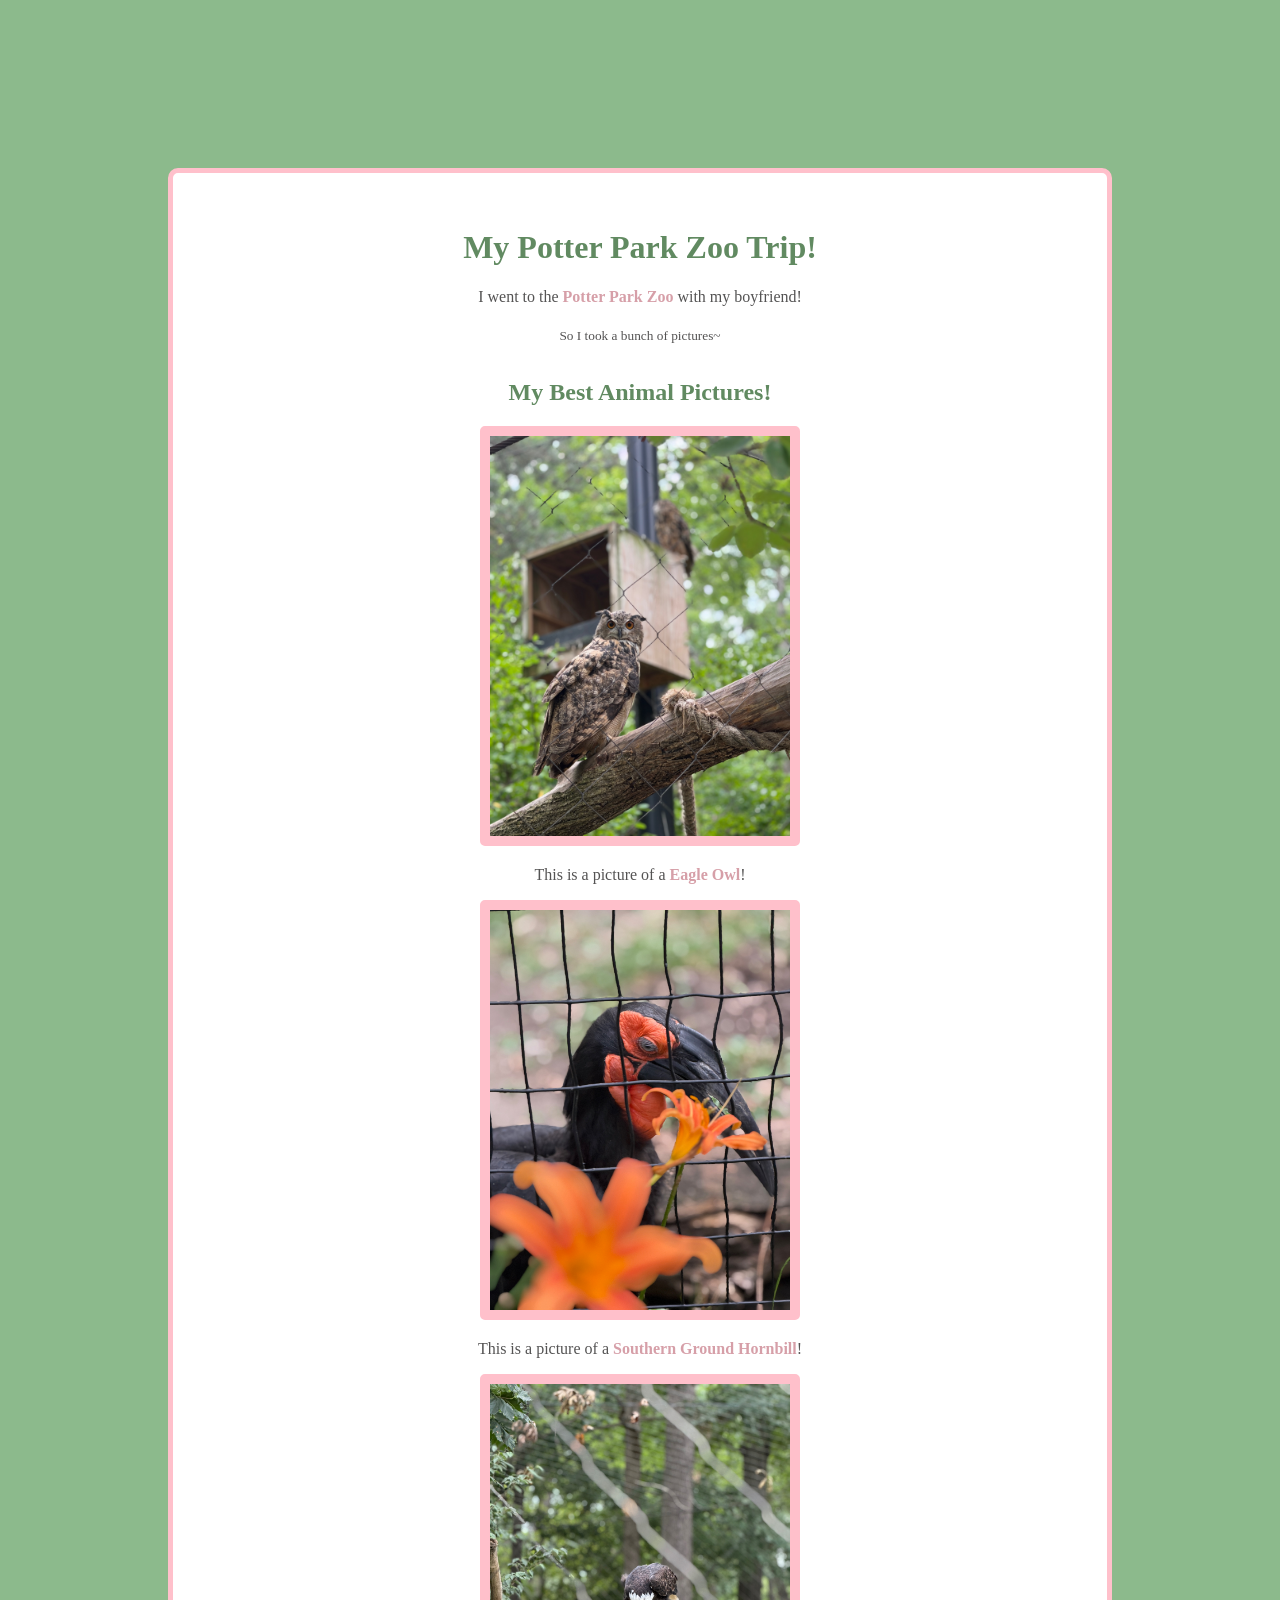
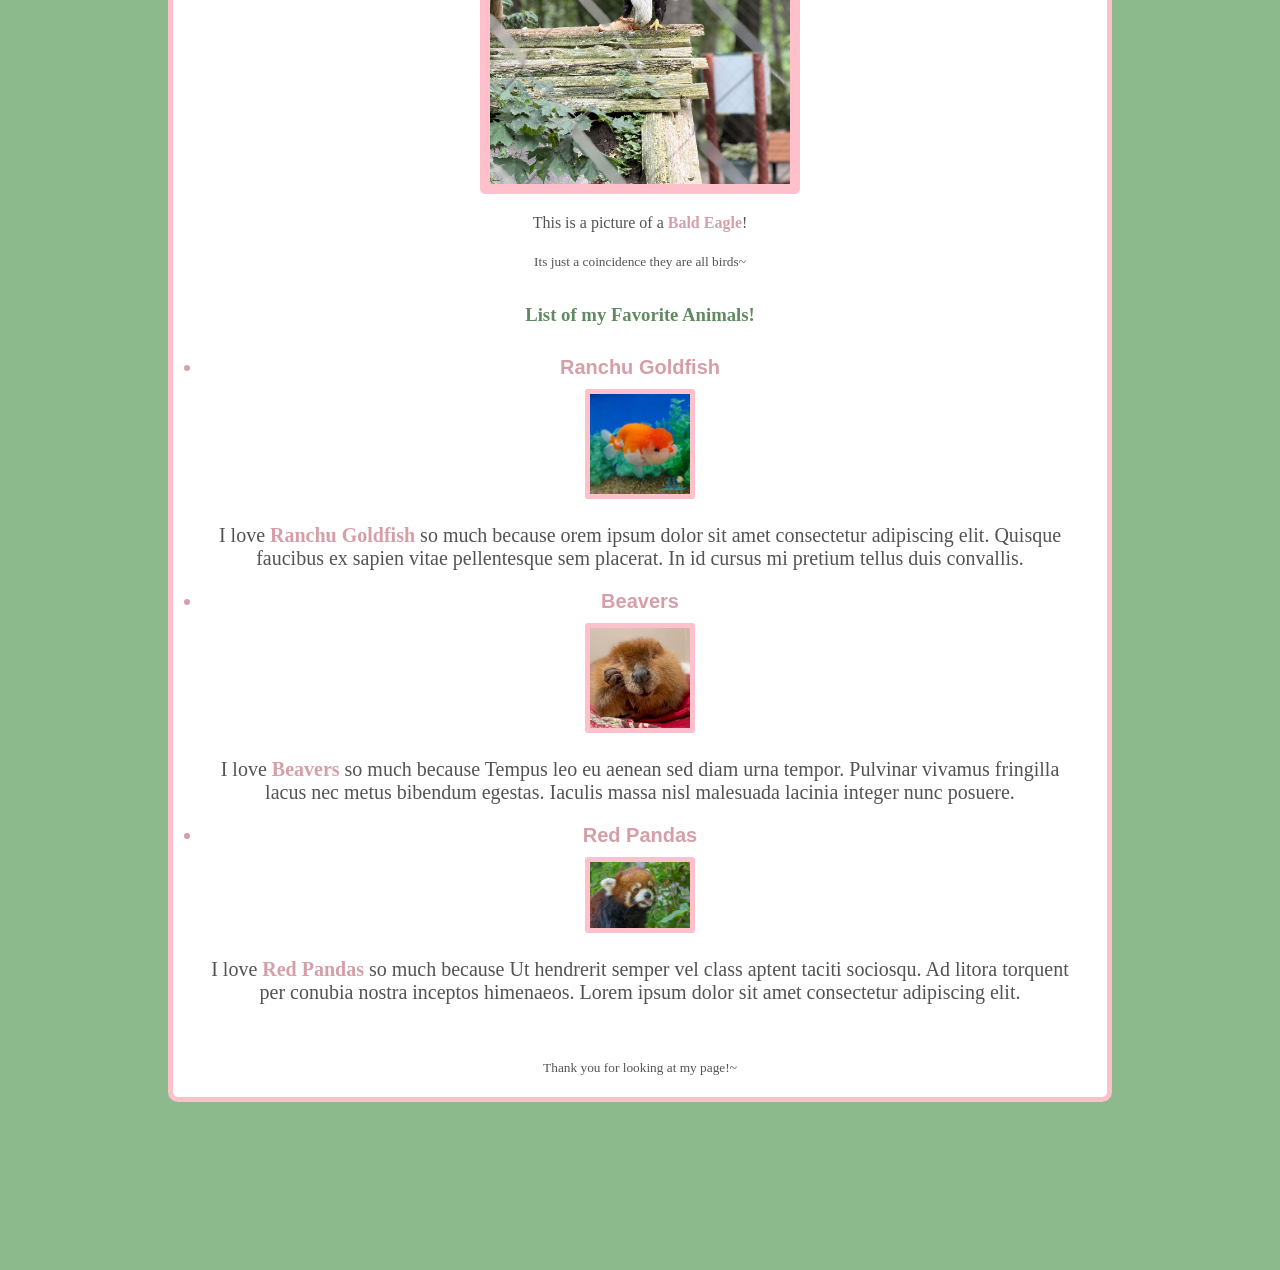
<file: intro-project/index.html>
<!doctype html>

<html lang="en">
    <meta charset="utf-8">
    <meta name="viewport" content="width=device-width, initial-scale=1">
    <link rel="stylesheet" href="style.css">

<head>
    <title>Potter Park Zoo Trip!</title>
</head>

<body>

    <div class = "container">
    <header>
        <h1> My Potter Park Zoo Trip!</h1>
    </header>

    <p>I went to the <strong>Potter Park Zoo</strong> with my boyfriend!</p>
        <sub>So I took a bunch of pictures~</sub>

    <header>
        <h2>My Best Animal Pictures!</h2>
    </header>

    <img src="images/owl.jpeg" alt="Owl" length="300" width="300" class="zoo">
    <p>This is a picture of a <strong>Eagle Owl</strong>!</p>

    <img src="images/hornbill.jpeg" alt="Hornbill" length="300" width="300" class="zoo">
    <p>This is a picture of a <strong>Southern Ground Hornbill</strong>!</p>

    <img src="images/bald_eagle.jpeg" alt="Bald Eagle" length="300" width="300" class="zoo">
    <p>This is a picture of a <strong>Bald Eagle</strong>!</p>

    <sub> Its just a coincidence they are all birds~</sub>

    <header>
        <h3>List of my Favorite Animals!</h3>
    </header>

        <ul>
            <li><strong>Ranchu Goldfish</strong></li>
            <sub> <img src="images/ranchu.jpg" alt="Ranchu Goldfish" length="100" width="100" class="fave"> </sub>
            <p> I love <strong>Ranchu Goldfish</strong> so much because orem ipsum dolor sit amet consectetur adipiscing elit. Quisque faucibus ex sapien vitae pellentesque sem placerat. In id cursus mi pretium tellus duis convallis. </p>
            <li><strong>Beavers</strong></li>
            <sub> <img src="images/beaver.jpg" alt="Beaver" length="100" width="100" class="fave"> </sub>
            <p> I love <strong>Beavers</strong> so much because Tempus leo eu aenean sed diam urna tempor. Pulvinar vivamus fringilla lacus nec metus bibendum egestas. Iaculis massa nisl malesuada lacinia integer nunc posuere. </p>
            <li><strong>Red Pandas</strong></li>
            <sub> <img src="images/redpanda.jpg" alt="Red Panda" length="100" width="100" class="fave"> </sub>
            <p> I love <strong>Red Pandas</strong> so much because Ut hendrerit semper vel class aptent taciti sociosqu. Ad litora torquent per conubia nostra inceptos himenaeos. Lorem ipsum dolor sit amet consectetur adipiscing elit.</p>
        </ul>

        <sub> Thank you for looking at my page!~</sub>

    </div>

</body>
</html>
</file>
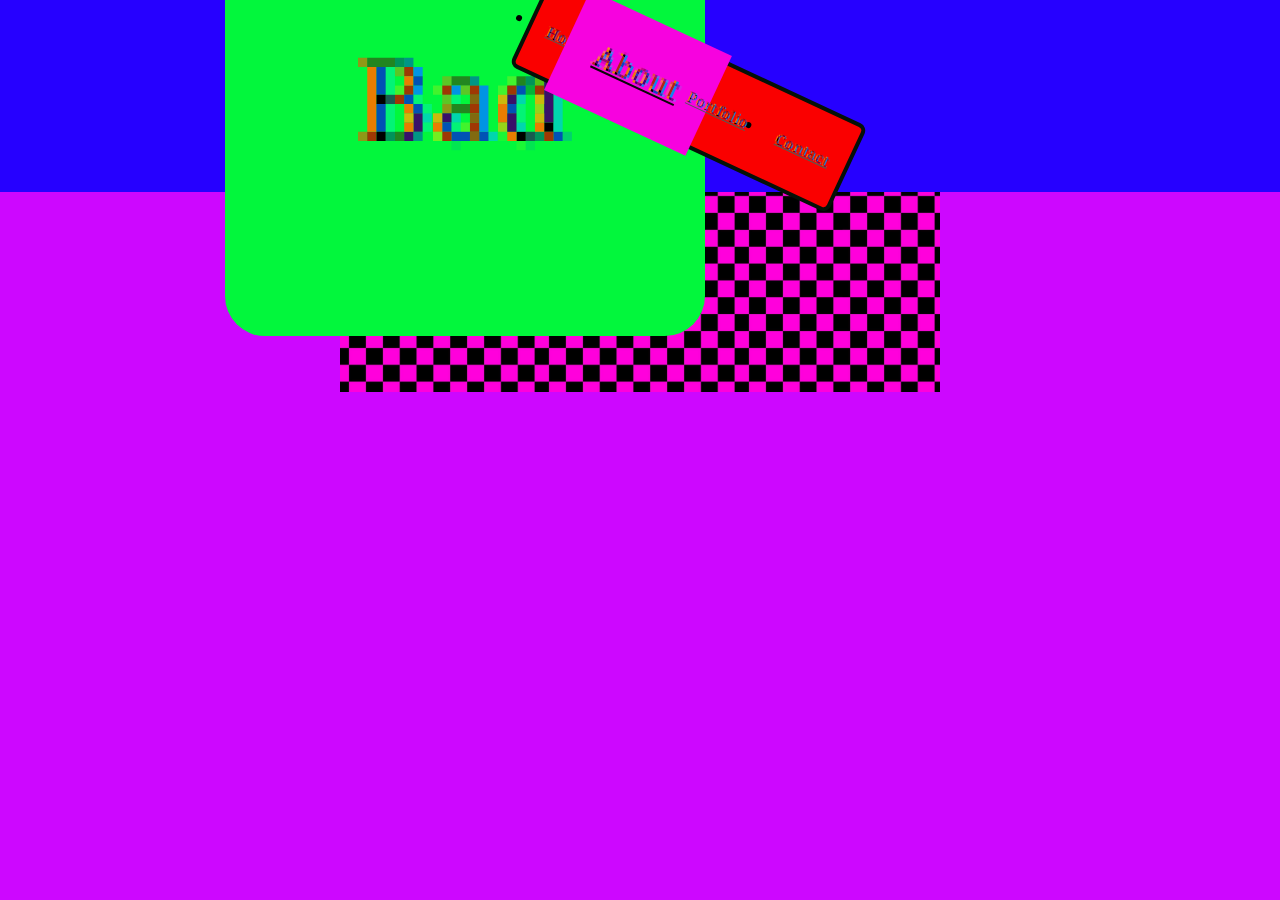
<file: personett_01/bad/bad.html>
<!doctype html>

<html lang="en-US">

<head>

	<title>Bad Navigation</title>

	<meta charset="utf-8">
	<meta name="viewport" content="width=device-width, initial-scale=1.0">

	<link rel="stylesheet" href="bad.css">

	<link rel="icon" type="image/png" sizes="32x32" href="favicon-32x32.png">
	<link rel="icon" type="image/png" sizes="16x16" href="favicon-16x16.png">

</head>


<body>

	<nav>
		<div class="logo">
			<h1>Bad</h1>
		</div>
		<ul>
			<li><a href="link1.html">Home</a></li>
			<li><a href="link2.html" class="current">About</a></li>
			<li><a href="link3.html">Portfolio</a></li>
			<li><a href="link3.html">Contact</a></li>
		</ul>
	</nav>

	<div class="images">
		<img src="images/error.jpg" alt="cat inside a green doughnut" length="100" width="200">
		<img src="images/error.jpg" alt="cat inside a pink doughnut" width="200">
		<img src="images/error.jpg" alt="cat inside a blue doughnut" length="200" width="200">
	</div>

</body>

</html>
</file>
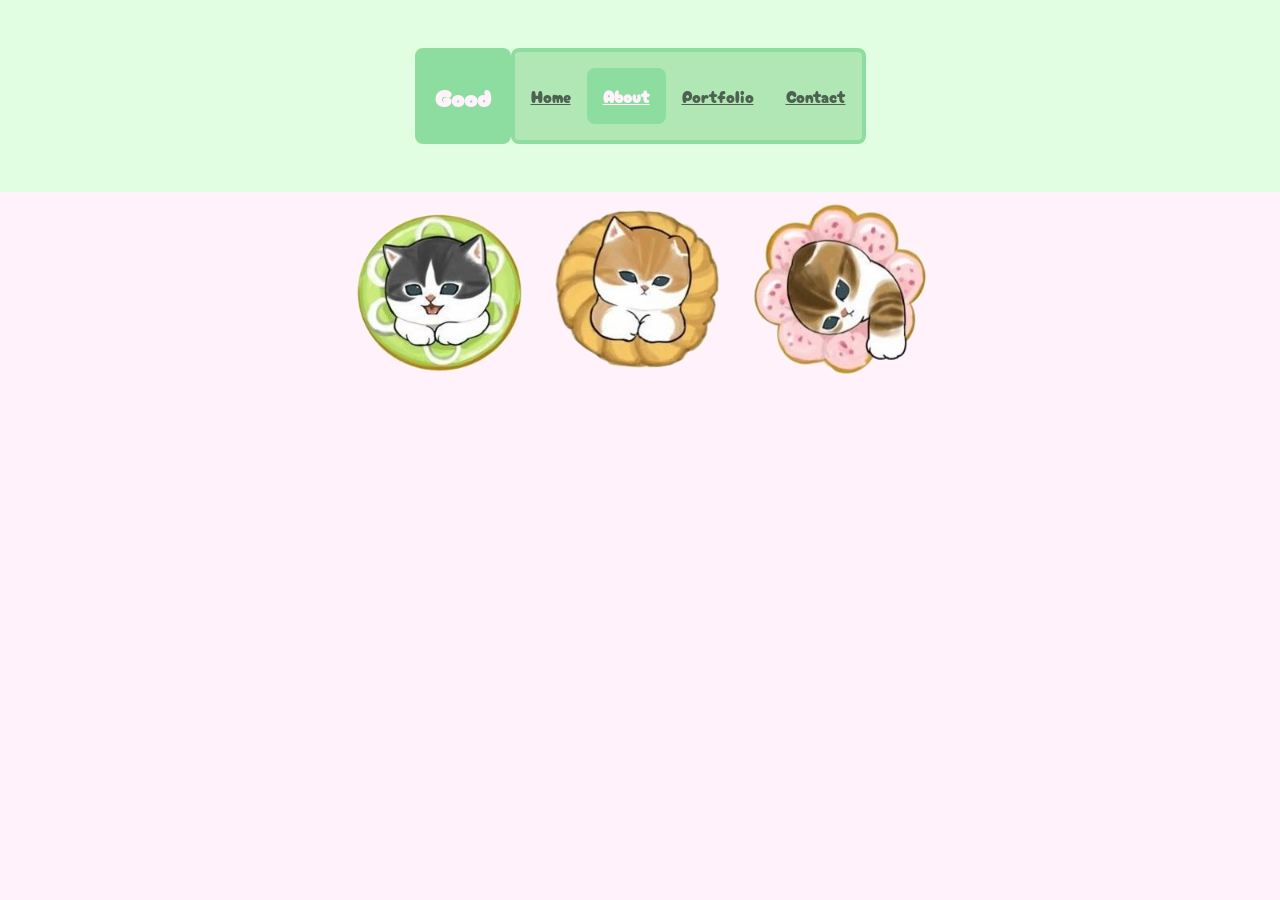
<file: personett_01/good/good.html>
<!doctype html>

<html lang="en-US">

<head>
	

	<title>Good Navigation</title>

	<meta charset="utf-8">
	<meta name="viewport" content="width=device-width, initial-scale=1.0">

	<link rel="stylesheet" href="good.css">

	<link rel="icon" type="image/png" sizes="32x32" href="favicon-32x32.png">
	<link rel="icon" type="image/png" sizes="16x16" href="favicon-16x16.png">	

</head>


<body>

	<nav>
		<div class="logo">
			<h1>Good</h1>
		</div>
		<ul>
			<li><a href="link1.html">Home</a></li>
			<li><a href="link2.html" class="current">About</a></li>
			<li><a href="link3.html">Portfolio</a></li>
			<li><a href="link3.html">Contact</a></li>
		</ul>
	</nav>

	<div class="images">
		<img src="images/cat1.png" alt="cat inside a green doughnut" length="200" width="200">
		<img src="images/cat2.png" alt="cat inside a pink doughnut" length="200" width="200">
		<img src="images/cat3.png" alt="cat inside a blue doughnut" length="200" width="200">
	</div>

</body>

</html>
</file>
<file: intro-project/style.css>
body {
  background-color: rgb(140, 186, 140);
  padding: 10rem;
}

.container {
  justify-content: center;
  align-items: center; 
  padding: 20px;
  border: 5px solid pink;
  border-radius: 10px;
  background-color: white;
  text-align: center;
  color: rgb(84, 83, 83);
}

body header {
  text-align: center;
  padding-top: 15px;
  color: rgb(97, 138, 97);
}

.zoo {
  object-fit: cover; 
  border: 10px solid pink; 
  border-radius: 5px;
  justify-content: center;
}

.fave {
  object-fit: cover; 
  border: 5px solid pink; 
  border-radius: 3px;
  align-items: center;
  justify-content: center;
}

ul {
  padding: 10px;
  font-size: 20px;
}

li {
  color: rgb(214, 159, 168);
  padding-bottom: 10px;
  font-family: 'Lucida Sans', 'Lucida Sans Regular', 'Lucida Grande', 'Lucida Sans Unicode', Geneva, Verdana, sans-serif;
}

strong {
  color: rgb(214, 159, 168);
}
</file>
<file: personett_01/bad/bad.css>
/* google fonts need to be put here starting with '@import' */
@import url('https://fonts.googleapis.com/css2?family=Cherry+Bomb+One&family=Coral+Pixels&family=Gorditas:wght@400;700&display=swap');

*,
*::before,
*::after {
	box-sizing: border-box;
	margin: 0;
	padding: 0;
}


body{
    background: rgb(205, 7, 255);
}

.images {
	flex-direction: column;
	transition: transform 0.1s ease-in-out; 
}


.images:hover {
  transform: rotate(1440deg); 
  transition: transform 0.1s ease-in-out;
}

/*
	start with the outermost container, the <nav>
	this controls the layout of two elements - the .logo div and the <ul>
	remember, this is for the NARROW view - the default should be for mobile devices
*/
nav {
	display: flex;
	flex-direction: column;
	font-family: "Coral Pixels", serif;
	font-weight: 400;
	font-style: normal;
	padding: 3rem;
	justify-content: center;
	background-color: hsl(249, 100%, 50%);
	
}

.logo {
	display: flex;
	justify-content: center;
	align-items: center;
	background-color: hsl(136, 11%, 34%);
	border-radius: 0.5rem;
}

.logo h1 {
	color: hsl(136, 99%, 51%);
	font-weight: bold;

}

nav ul {
	background-color: hsl(0, 100%, 49%);
	display: flex;
	flex-direction: column;
	align-items: center;
	border: 0.3rem solid hsl(134, 62%, 4%);
	border-radius: 0.5rem;
	transition: transform 0.1s ease-in-out; 
	transform: rotate(25deg);
}

nav ul:hover {
	animation: spin 1s linear infinite;
}

@keyframes spin {
	from {
		transform: rotate(0deg);
	}
	to {
		transform: rotate(360deg);
	}
}


/*
	the actual links - these are the clickable elements
	- setting to 'inline-block' fixes things, just do it
*/
nav ul li a {
	display: inline-block;
	padding: 1rem;
	color: hsl(136, 11%, 34%);
	transform: scale(1);
}

nav ul li a.current,
nav ul li a:hover {
	background-color: hsl(306, 98%, 49%);
	color: rgb(11, 6, 9);
	font-weight: bold;
	transform: scale(2);
}

nav ul li a:hover {
	transform: translate(0.1rem, 0.1rem);
	transform: scale3d(3, 5, 2);
}



/* the enahanced, wide screen version - IF the page is wider than 768px */
@media screen and (min-width: 769px) {
	nav,
	nav ul {
		flex-direction: row;
	}
	.logo {
	display: flex;
	background-color: hsl(134, 98%, 49%);
	width: 6rem;
	height: 6rem;
	transform: scale(5);
}

	.images {
		display: flex;
		flex-direction: row;
		justify-content: center;
		align-items: center;
	}
	.images {
	flex-direction: row;
	transition: transform 0.1s ease-in-out; 
}


.images:hover {
  transform: rotate(1440deg); 
  transition: transform 0.1s ease-in-out;
}
}
</file>
<file: personett_01/good/good.css>
/* google fonts need to be put here starting with '@import' */
@import url('https://fonts.googleapis.com/css2?family=Cherry+Bomb+One&family=Gorditas:wght@400;700&display=swap');

*,
*::before,
*::after {
	box-sizing: border-box;
	margin: 0;
	padding: 0;
}


body{
    background: rgb(255, 242, 251);
}

.images {
	display: flex;
	flex-direction: column;
	justify-content: center;
	align-items: center;
}

.images img {
  transition: transform 0.9s ease-in-out; 
}

.images img:hover {
  transform: rotate(720deg); 
}

/*
	start with the outermost container, the <nav>
	this controls the layout of two elements - the .logo div and the <ul>
	remember, this is for the NARROW view - the default should be for mobile devices
*/
nav {
	display: flex;
	flex-direction: column;
	font-family: "Cherry Bomb One", sans-serif;
	padding: 3rem;
	justify-content: center;
	background-color: hsl(122, 93%, 94%);
	
}

.logo {
	display: flex;
	justify-content: center;
	align-items: center;
	background-color: hsl(134, 54%, 71%);
	border-radius: 0.5rem;
}

.logo h1 {
	color: rgb(255, 242, 251);
	font-weight: bold;

}

nav ul {
	background-color: hsl(123, 52%, 80%);
	display: flex;
	flex-direction: column;
	list-style-type: none;
	align-items: center;
	border: 0.3rem solid hsl(134, 54%, 71%);
	border-radius: 0.5rem;
}


/*
	the actual links - these are the clickable elements
	- setting to 'inline-block' fixes things, just do it
*/
nav ul li a {
	display: inline-block;
	padding: 1rem;
	color: hsl(136, 11%, 34%);
}

nav ul li a.current,
nav ul li a:hover {
	background-color: hsl(134, 54%, 71%);
	color: rgb(255, 242, 251);
	font-weight: bold;
	border-radius: 0.5rem;
	transform: scale(1);
}

nav ul li a:hover {
	transform: translate(0.1rem, 0.1rem);
}



/* the enahanced, wide screen version - IF the page is wider than 768px */
@media screen and (min-width: 769px) {
	nav,
	nav ul {
		flex-direction: row;
	}
	.logo {
	display: flex;
	justify-content: center;
	align-items: center;
	background-color: hsl(134, 54%, 71%);
	width: 6rem;
	height: 6rem;
}

	.images {
		display: flex;
		flex-direction: row;
		justify-content: center;
		align-items: center;
	}
}
</file>
